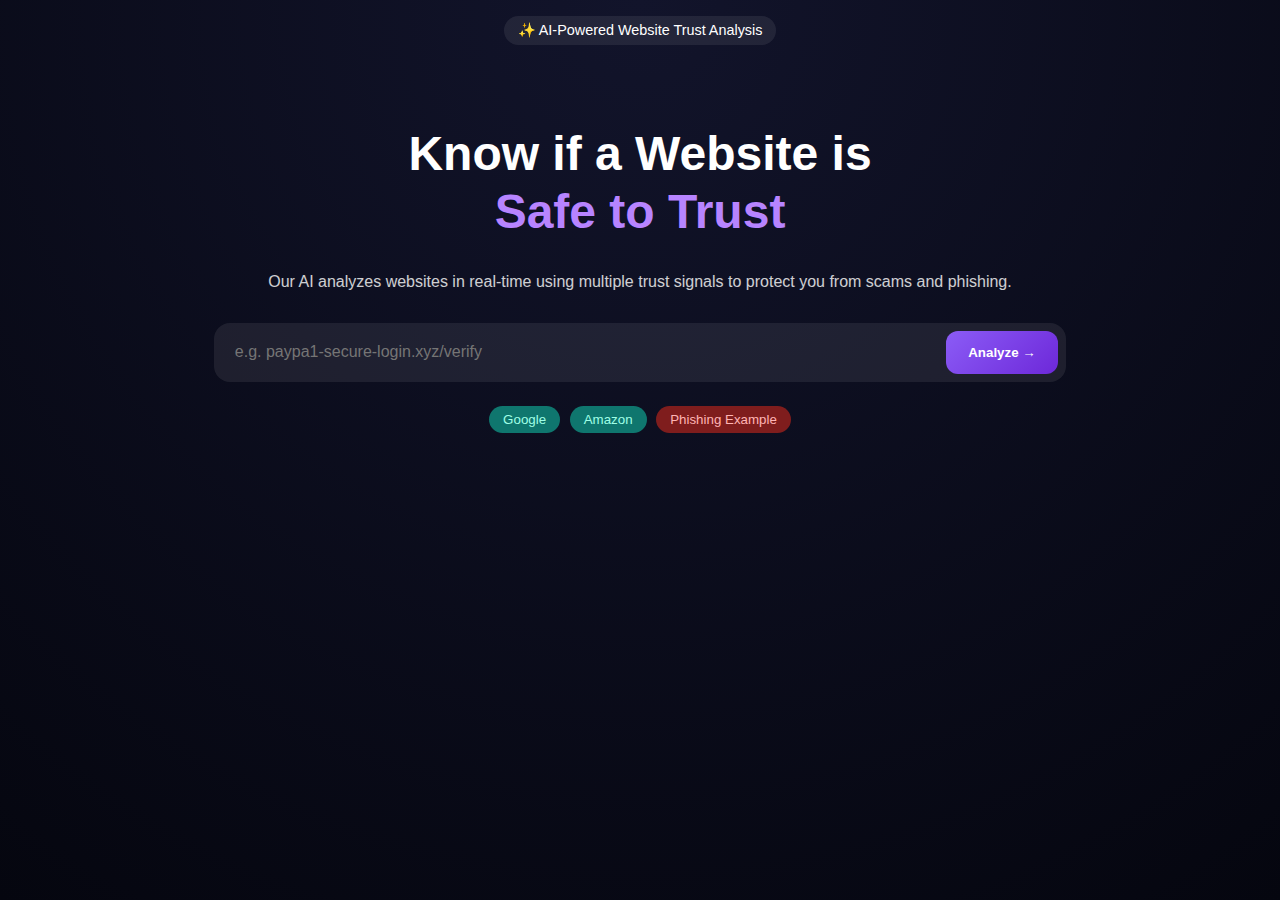
<file: index.html>
<!DOCTYPE html>
<html lang="en">
<head>
  <meta charset="UTF-8" />
  <meta name="viewport" content="width=device-width, initial-scale=1.0"/>
  <title>TrustScore AI</title>

  <link rel="stylesheet" href="css/styles.css" />
</head>
<body>

<header class="top-bar">
  <span class="badge">✨ AI-Powered Website Trust Analysis</span>
</header>

<main class="hero">

  <h1>
    Know if a Website is <br />
    <span>Safe to Trust</span>
  </h1>

  <p class="subtitle">
    Our AI analyzes websites in real-time using multiple trust signals to
    protect you from scams and phishing.
  </p>

  <!-- INPUT BAR -->
  <div class="url-box">
    <input
      type="text"
      id="url-input"
      placeholder="e.g. paypa1-secure-login.xyz/verify"
    />
    <button id="analyze-btn">Analyze →</button>
  </div>

  <!-- QUICK TEST -->
  <div class="quick-test">
    <button onclick="fillExample('google.com')" class="safe">Google</button>
    <button onclick="fillExample('amazon.in')" class="safe">Amazon</button>
    <button onclick="fillExample('paypa1-secure-login.xyz')" class="danger">Phishing Example</button>
  </div>

  <!-- RESULT -->
  <section id="result" class="result hidden">
    <div class="circle">
      <svg width="220" height="220">
        <circle cx="110" cy="110" r="90" class="bg"/>
        <circle cx="110" cy="110" r="90" class="progress"/>
      </svg>
      <div class="score-text">
        <h2 id="score-value">0</h2>
        <span>Trust Score</span>
        <div id="risk-label" class="risk">Safe</div>
      </div>
    </div>

    <p class="analyzed">
      Analyzed URL: <span id="analyzed-url"></span>
    </p>

    <div class="actions">
      <button class="primary">View Full Analysis</button>
      <button class="secondary">Explain Score</button>
    </div>
  </section>

</main>

<script src="js/trust-scorer.js"></script>
<script src="js/ui-interactions.js"></script>
</body>
</html>
</file>
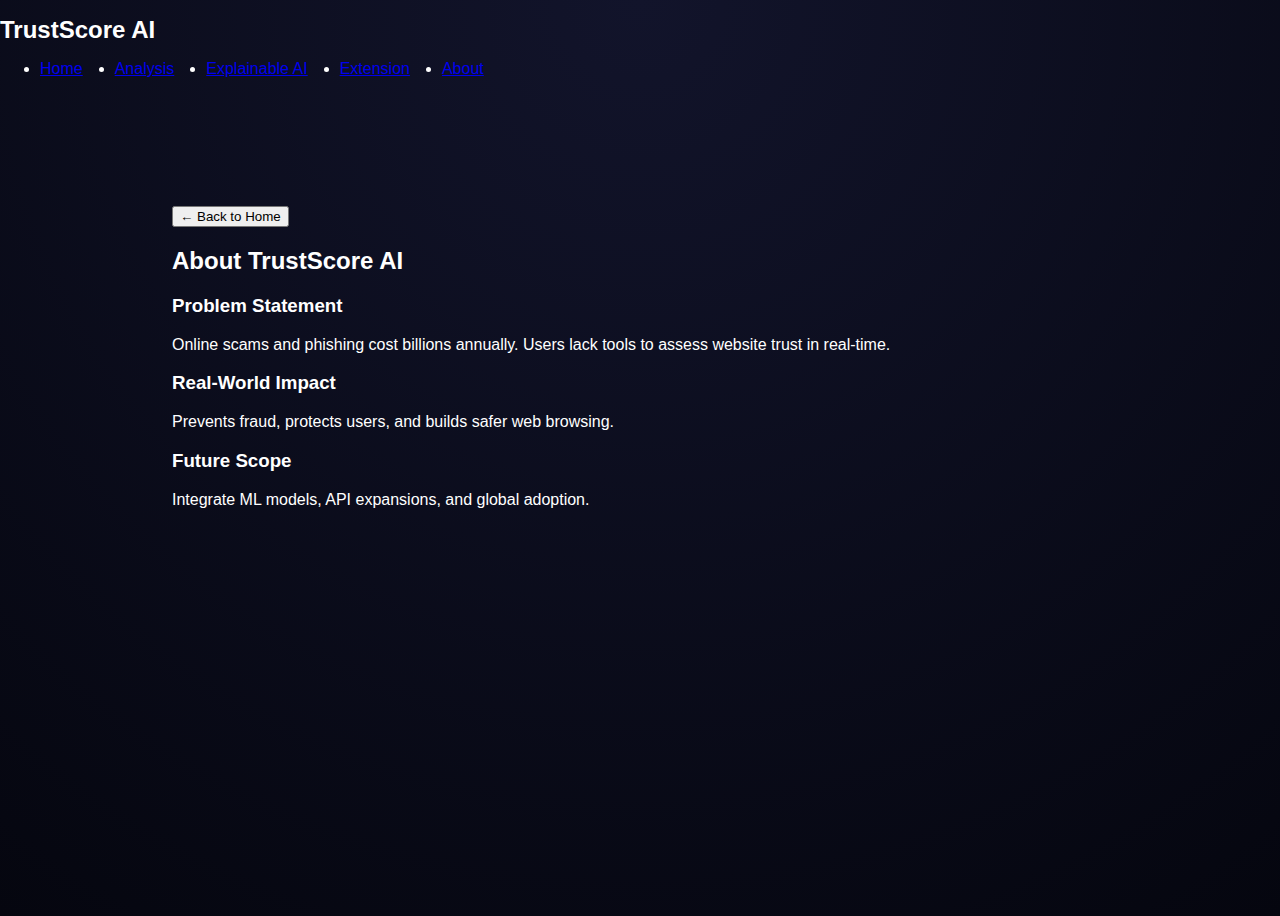
<file: about.html>
<!DOCTYPE html>
<html lang="en">
<head>
    <meta charset="UTF-8">
    <meta name="viewport" content="width=device-width, initial-scale=1.0">
    <title>Website Trust Score - About</title>
    <link rel="stylesheet" href="css/styles.css">
    <link rel="stylesheet" href="css/responsive.css">
</head>
<body>
    <header>
        <nav>
            <h1>TrustScore AI</h1>
            <ul>
                <li><a href="index.html">Home</a></li>
                <li><a href="analysis.html">Analysis</a></li>
                <li><a href="explainable-ai.html">Explainable AI</a></li>
                <li><a href="extension.html">Extension</a></li>
                <li><a href="about.html">About</a></li>
            </ul>
        </nav>
    </header>
    <main class="about">
        <div class="glass-card">
            <button class="back-btn" onclick="window.location.href='index.html'">← Back to Home</button>
            <h2>About TrustScore AI</h2>
            <h3>Problem Statement</h3>
            <p>Online scams and phishing cost billions annually. Users lack tools to assess website trust in real-time.</p>
            <h3>Real-World Impact</h3>
            <p>Prevents fraud, protects users, and builds safer web browsing.</p>
            <h3>Future Scope</h3>
            <p>Integrate ML models, API expansions, and global adoption.</p>
        </div>
    </main>
    <script src="js/trust-scorer.js"></script>
    <script src="js/ui-interactions.js"></script>
</body>
</html>
</file>
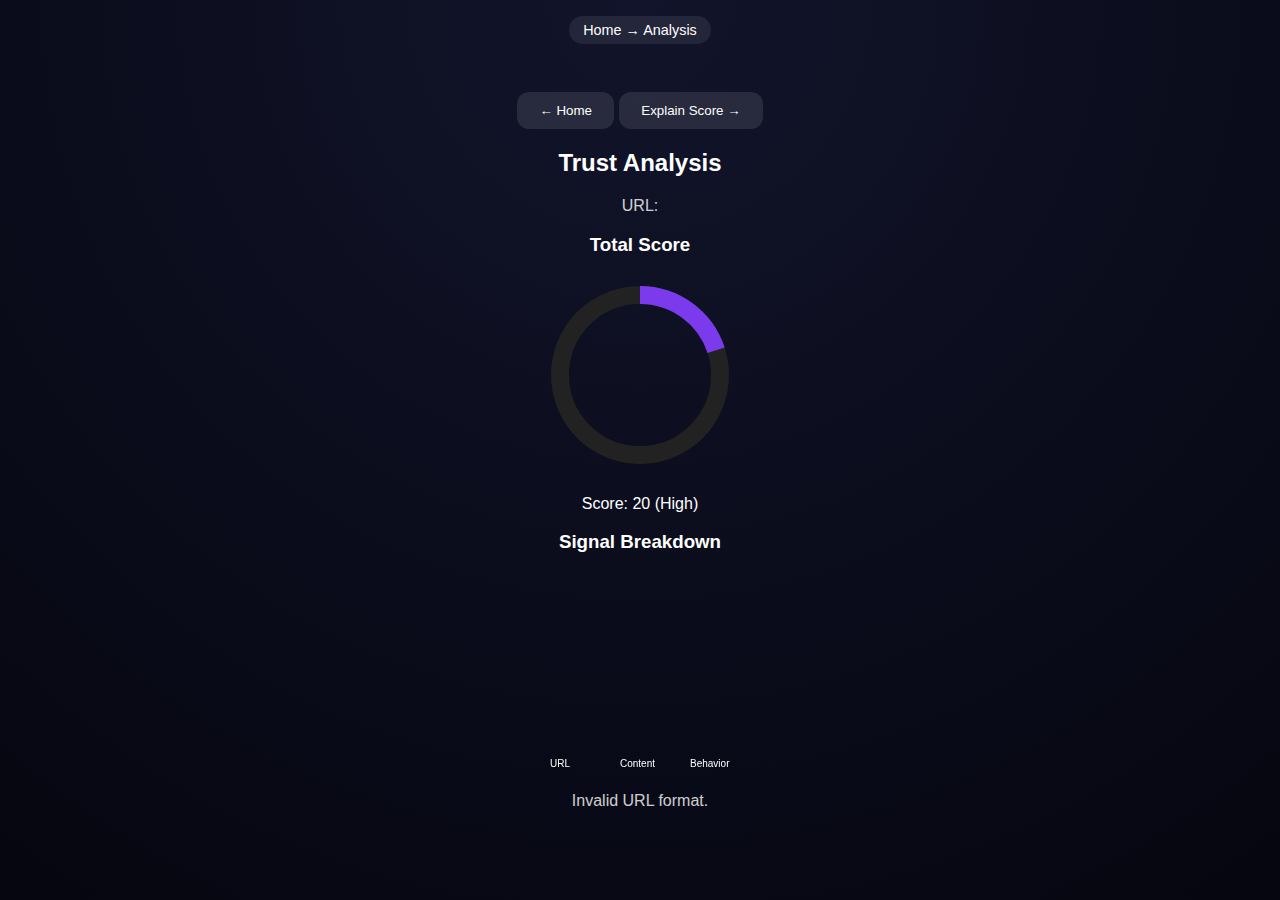
<file: analysis.html>
<!DOCTYPE html>
<html lang="en">
<head>
<meta charset="UTF-8">
<title>Analysis – TrustScore AI</title>
<link rel="stylesheet" href="css/styles.css">
</head>
<body>

<header class="top-bar">
  <span class="badge">Home → Analysis</span>
</header>

<main class="hero">

<div class="glass-card">

  <div class="nav-row">
    <button class="secondary" onclick="location.href='index.html'">← Home</button>
    <button class="secondary" onclick="location.href='explainable-ai.html'">Explain Score →</button>
  </div>

  <h2>Trust Analysis</h2>
  <p class="analyzed">URL: <b id="url"></b></p>

  <div class="analysis-grid">

    <!-- Donut -->
    <div class="card">
      <h3>Total Score</h3>
      <canvas id="donut" width="200" height="200"></canvas>
      <p id="score-text"></p>
    </div>

    <!-- Bars -->
    <div class="card">
      <h3>Signal Breakdown</h3>
      <canvas id="bars" width="260" height="200"></canvas>
    </div>

  </div>

  <p class="subtitle" id="reason"></p>

</div>
</main>

<script src="js/trust-scorer.js"></script>
<script>
const url = sessionStorage.getItem('analyzedUrl');
scorer.calculateScore(url);

document.getElementById('url').textContent = url;
document.getElementById('score-text').textContent =
  `Score: ${scorer.totalScore} (${scorer.riskStatus})`;
document.getElementById('reason').textContent = scorer.reasoning;

/* DONUT */
const d = document.getElementById('donut').getContext('2d');
d.beginPath();
d.arc(100,100,80,0,2*Math.PI);
d.strokeStyle='#222'; d.lineWidth=18; d.stroke();
d.beginPath();
d.arc(100,100,80,-Math.PI/2,
(-Math.PI/2)+(2*Math.PI*scorer.totalScore/100));
d.strokeStyle='#7c3aed'; d.lineWidth=18; d.stroke();

/* BARS */
const b = document.getElementById('bars').getContext('2d');
const vals = [scorer.scores.url, scorer.scores.content, scorer.scores.behavior];
['URL','Content','Behavior'].forEach((l,i)=>{
  b.fillStyle='#7c3aed';
  b.fillRect(40+i*70,200-vals[i]*3,30,vals[i]*3);
  b.fillStyle='#fff';
  b.fillText(l,40+i*70,195);
});
</script>
</body>
</html>
</file>
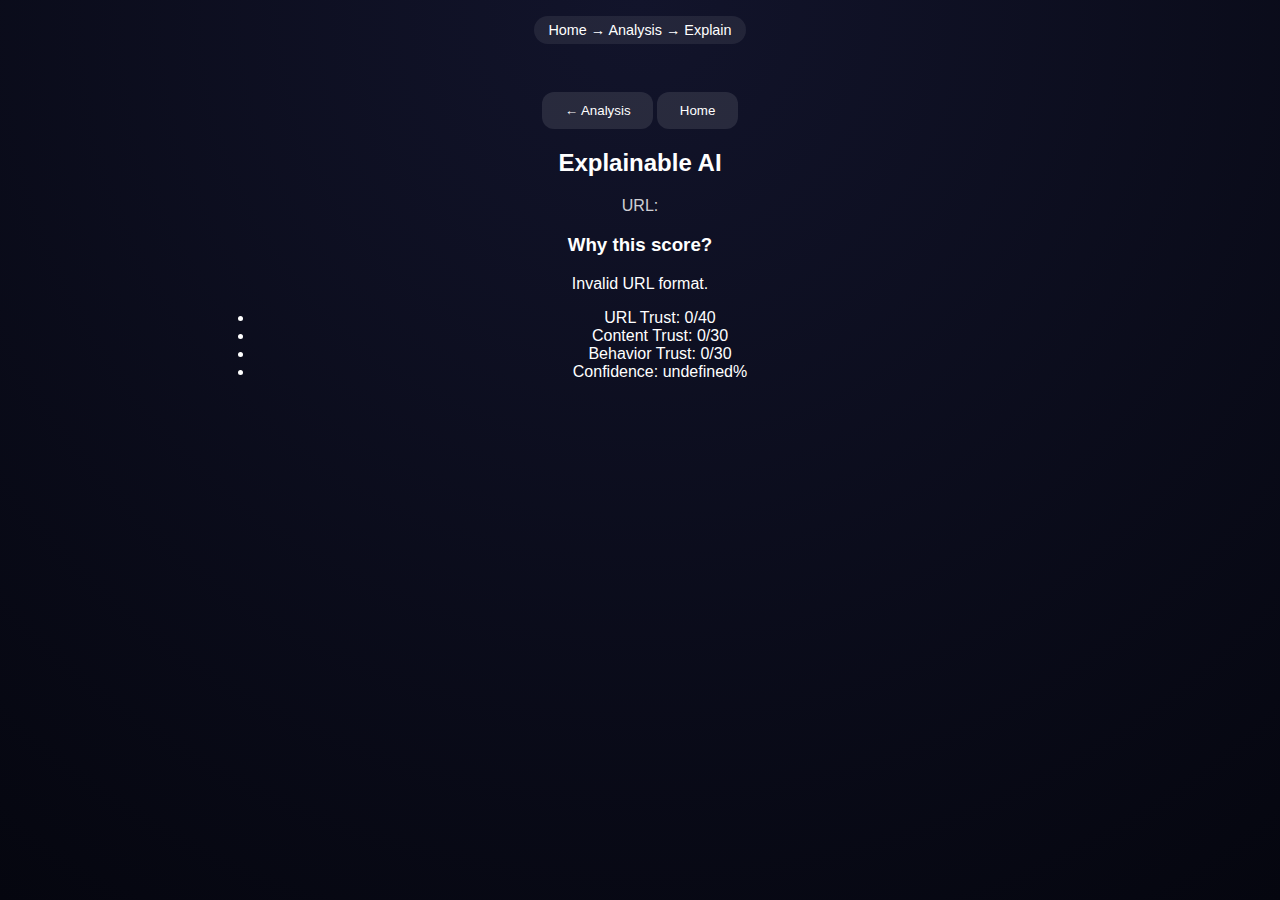
<file: explainable-ai.html>
<!DOCTYPE html>
<html lang="en">
<head>
<meta charset="UTF-8">
<title>Explain – TrustScore AI</title>
<link rel="stylesheet" href="css/styles.css">
</head>
<body>

<header class="top-bar">
  <span class="badge">Home → Analysis → Explain</span>
</header>

<main class="hero">
<div class="glass-card">

  <div class="nav-row">
    <button class="secondary" onclick="location.href='analysis.html'">← Analysis</button>
    <button class="secondary" onclick="location.href='index.html'">Home</button>
  </div>

  <h2>Explainable AI</h2>
  <p class="analyzed">URL: <b id="url"></b></p>

  <h3>Why this score?</h3>
  <p id="reason"></p>

  <ul class="explain-list" id="list"></ul>

</div>
</main>

<script src="js/trust-scorer.js"></script>
<script>
const url = sessionStorage.getItem('analyzedUrl');
scorer.calculateScore(url);

document.getElementById('url').textContent = url;
document.getElementById('reason').textContent = scorer.reasoning;

const list = document.getElementById('list');
[
  `URL Trust: ${scorer.scores.url}/40`,
  `Content Trust: ${scorer.scores.content}/30`,
  `Behavior Trust: ${scorer.scores.behavior}/30`,
  `Confidence: ${scorer.confidence}%`
].forEach(t=>{
  const li=document.createElement('li');
  li.textContent=t;
  list.appendChild(li);
});
</script>
</body>
</html>
</file>
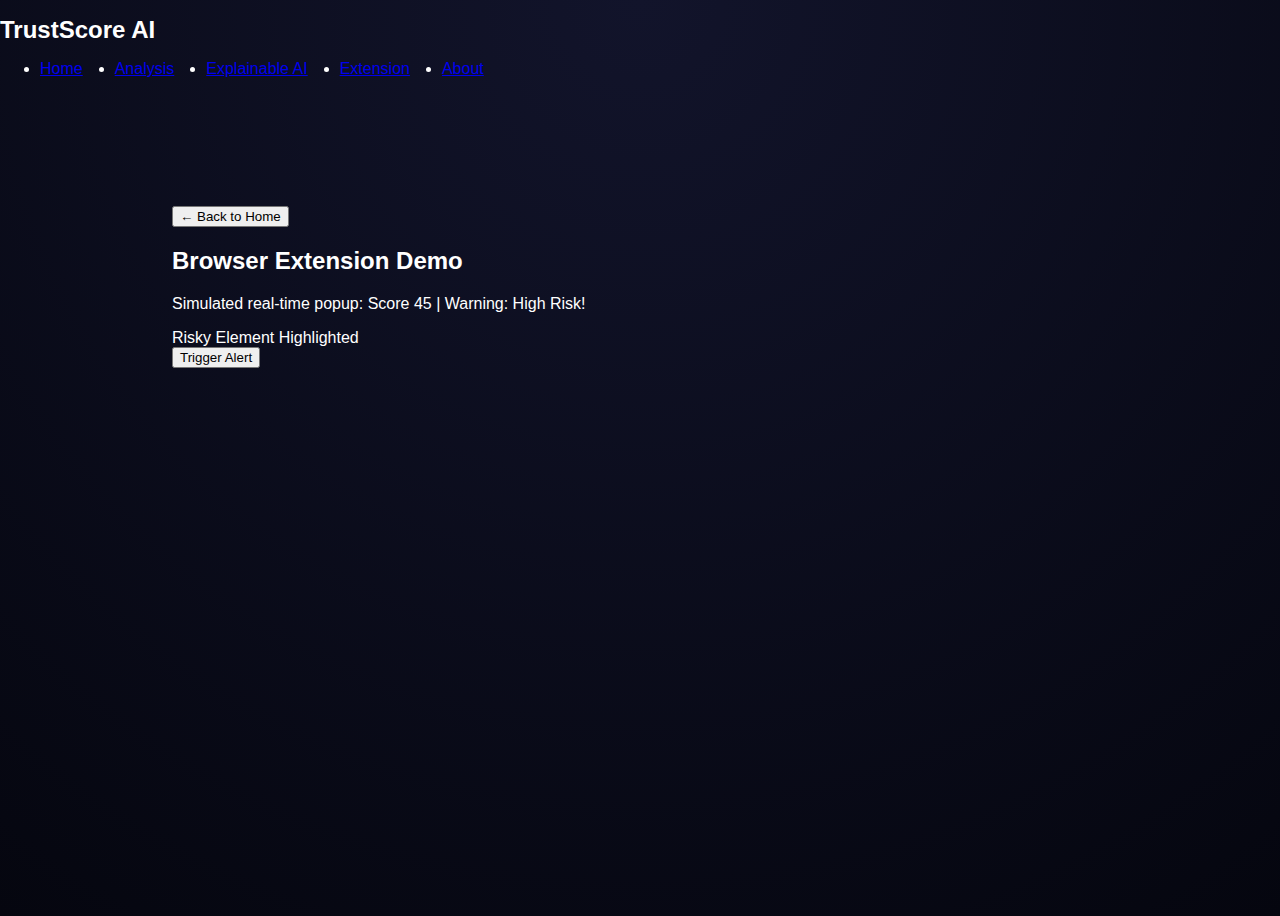
<file: extension.html>
<!DOCTYPE html>
<html lang="en">
<head>
    <meta charset="UTF-8">
    <meta name="viewport" content="width=device-width, initial-scale=1.0">
    <title>Website Trust Score - Extension</title>
    <link rel="stylesheet" href="css/styles.css">
    <link rel="stylesheet" href="css/responsive.css">
</head>
<body>
    <header>
        <nav>
            <h1>TrustScore AI</h1>
            <ul>
                <li><a href="index.html">Home</a></li>
                <li><a href="analysis.html">Analysis</a></li>
                <li><a href="explainable-ai.html">Explainable AI</a></li>
                <li><a href="extension.html">Extension</a></li>
                <li><a href="about.html">About</a></li>
            </ul>
        </nav>
    </header>
    <main class="extension">
        <div class="glass-card">
            <button class="back-btn" onclick="window.location.href='index.html'">← Back to Home</button>
            <h2>Browser Extension Demo</h2>
            <p>Simulated real-time popup: Score 45 | Warning: High Risk!</p>
            <div id="popup-demo" class="popup">Risky Element Highlighted</div>
            <button id="simulate-alert">Trigger Alert</button>
        </div>
    </main>
    <script src="js/trust-scorer.js"></script>
    <script src="js/ui-interactions.js"></script>
</body>
</html>
</file>
<file: css/responsive.css>
/* =========================================
   TrustScore AI – Responsive Design
========================================= */

/* ---------- MOBILE FIRST ---------- */
.glass-card {
    padding: 1.2rem;
    margin: 4rem 1rem;
    max-width: 100%;
  }
  
  nav ul {
    display: none;
    flex-direction: column;
    gap: 0.6rem;
  }
  
  nav h1 {
    font-size: 1.2rem;
  }
  
  .trust-meter {
    margin-top: 1.2rem;
  }
  
  .progress-bar {
    height: 14px;
  }
  
  #graph-canvas {
    width: 100%;
    max-width: 360px;
    height: auto;
  }
  
  /* ---------- TABLETS ---------- */
  @media (min-width: 768px) {
    .glass-card {
      padding: 2rem;
      margin: 6rem auto;
      max-width: 850px;
    }
  
    nav ul {
      display: flex;
      flex-direction: row;
    }
  
    nav h1 {
      font-size: 1.5rem;
    }
  
    .progress-bar {
      height: 18px;
    }
  
    #graph-canvas {
      width: 400px;
    }
  }
  
  /* ---------- DESKTOP ---------- */
  @media (min-width: 1024px) {
    .glass-card {
      max-width: 1000px;
    }
  
    nav ul {
      gap: 2rem;
    }
  }
  
  /* ---------- SMALL PHONES ---------- */
  @media (max-width: 480px) {
    body {
      font-size: 0.9rem;
    }
  
    h2 {
      font-size: 1.4rem;
    }
  
    input, button {
      width: 100%;
    }
  }
</file>
<file: css/styles.css>
/* ========= RESET ========= */
* {
    box-sizing: border-box;
    font-family: Inter, Arial, sans-serif;
  }
  
  body {
    margin: 0;
    background: radial-gradient(circle at top, #12142b, #05060f);
    color: #fff;
    min-height: 100vh;
  }
  
  /* ========= TOP BADGE ========= */
  .top-bar {
    display: flex;
    justify-content: center;
    padding: 1rem;
  }
  
  .badge {
    background: rgba(255,255,255,0.08);
    padding: 6px 14px;
    border-radius: 20px;
    font-size: 0.9rem;
  }
  
  /* ========= HERO ========= */
  .hero {
    max-width: 900px;
    margin: auto;
    padding: 2rem 1.5rem;
    text-align: center;
  }
  
  .hero h1 {
    font-size: 3rem;
    line-height: 1.2;
  }
  
  .hero h1 span {
    color: #b784ff;
  }
  
  .subtitle {
    opacity: 0.8;
    margin-bottom: 2rem;
  }
  
  /* ========= URL INPUT ========= */
  .url-box {
    display: flex;
    background: rgba(255,255,255,0.08);
    border-radius: 16px;
    padding: 0.5rem;
    margin-bottom: 1.5rem;
  }
  
  .url-box input {
    flex: 1;
    background: transparent;
    border: none;
    color: #fff;
    font-size: 1rem;
    padding: 0.8rem;
    outline: none;
  }
  
  .url-box button {
    background: linear-gradient(135deg,#8b5cf6,#6d28d9);
    border: none;
    color: #fff;
    padding: 0.8rem 1.4rem;
    border-radius: 12px;
    cursor: pointer;
    font-weight: bold;
  }
  
  /* ========= QUICK TEST ========= */
  .quick-test {
    display: flex;
    gap: 0.6rem;
    justify-content: center;
    margin-bottom: 2rem;
  }
  
  .quick-test button {
    border-radius: 20px;
    padding: 6px 14px;
    border: none;
    cursor: pointer;
  }
  
  .safe { background:#0f766e; color:#9fffe6; }
  .danger { background:#7f1d1d; color:#ffb4b4; }
  
  /* ========= RESULT ========= */
  .result {
    margin-top: 3rem;
    animation: fadeUp 0.8s ease;
  }
  
  .hidden {
    display: none;
  }
  
  @keyframes fadeUp {
    from { opacity:0; transform: translateY(20px); }
    to { opacity:1; transform: translateY(0); }
  }
  
  /* ========= CIRCLE ========= */
  .circle {
    position: relative;
    width: 220px;
    margin: auto;
  }
  
  svg {
    transform: rotate(-90deg);
  }
  
  circle {
    fill: none;
    stroke-width: 14;
  }
  
  .bg {
    stroke: rgba(255,255,255,0.15);
  }
  
  .progress {
    stroke: #34d399;
    stroke-dasharray: 565;
    stroke-dashoffset: 565;
    transition: stroke-dashoffset 1.5s ease, stroke 0.5s;
  }
  
  /* ========= SCORE TEXT ========= */
  .score-text {
    position: absolute;
    inset: 0;
    display: flex;
    flex-direction: column;
    align-items: center;
    justify-content: center;
  }
  
  .score-text h2 {
    font-size: 3rem;
    margin: 0;
  }
  
  .risk {
    margin-top: 0.4rem;
    padding: 4px 12px;
    border-radius: 20px;
    font-size: 0.85rem;
  }
  
  /* ========= ACTIONS ========= */
  .actions {
    margin-top: 1.5rem;
    display: flex;
    gap: 1rem;
    justify-content: center;
  }
  
  .primary {
    background: #7c3aed;
    border: none;
    padding: 0.7rem 1.4rem;
    border-radius: 12px;
    color: #fff;
  }
  
  .secondary {
    background: rgba(255,255,255,0.1);
    border: none;
    padding: 0.7rem 1.4rem;
    border-radius: 12px;
    color: #fff;
  }
  
  /* ========= TEXT ========= */
  .analyzed {
    opacity: 0.8;
    margin-top: 1rem;
  }
</file>
